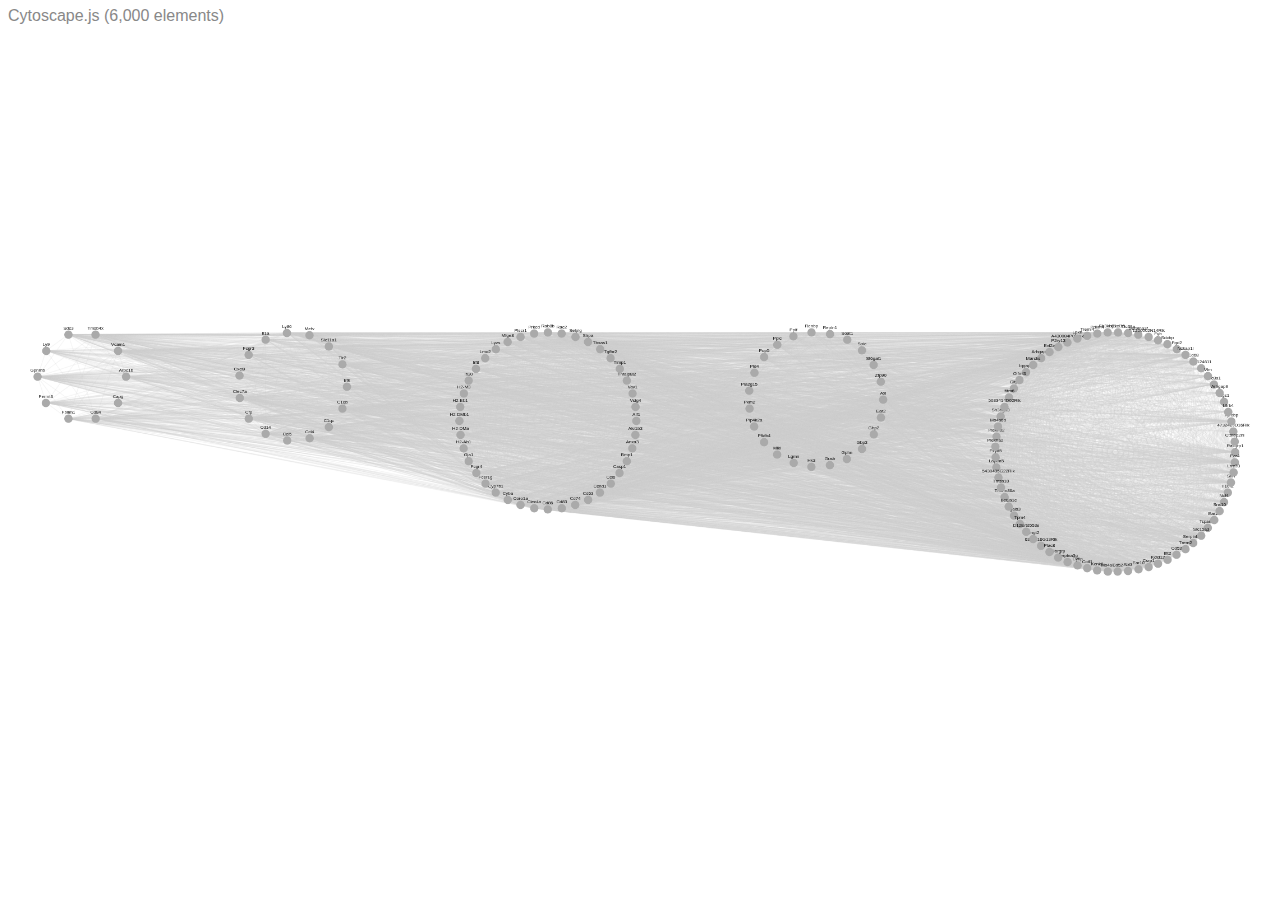
<file: websitereference/js/cytoscapedirectory.js/documentation/demos/6000-elements/index.html>
<!DOCTYPE html>
<!-- This code is for demonstration purposes only.  You should not hotlink to Github, Rawgit, or files from the Cytoscape.js documentation in your production apps. -->
<html>
  <head>
    <title>Cytoscape.js (6,000 elements)</title>
    <link href="style.css" rel="stylesheet" />

    <!-- For loading external data files -->
    <script src="https://cdn.polyfill.io/v2/polyfill.min.js?features=Promise,fetch"></script>

    <script src="../../js/cytoscape.min.js"></script>
  </head>

  <body>
    <h1>Cytoscape.js (6,000 elements)</h1>
    <div id="cy"></div>
    <!-- Load application code at the end to ensure DOM is loaded -->
    <script src="code.js"></script>
  </body>
</html>
</file>
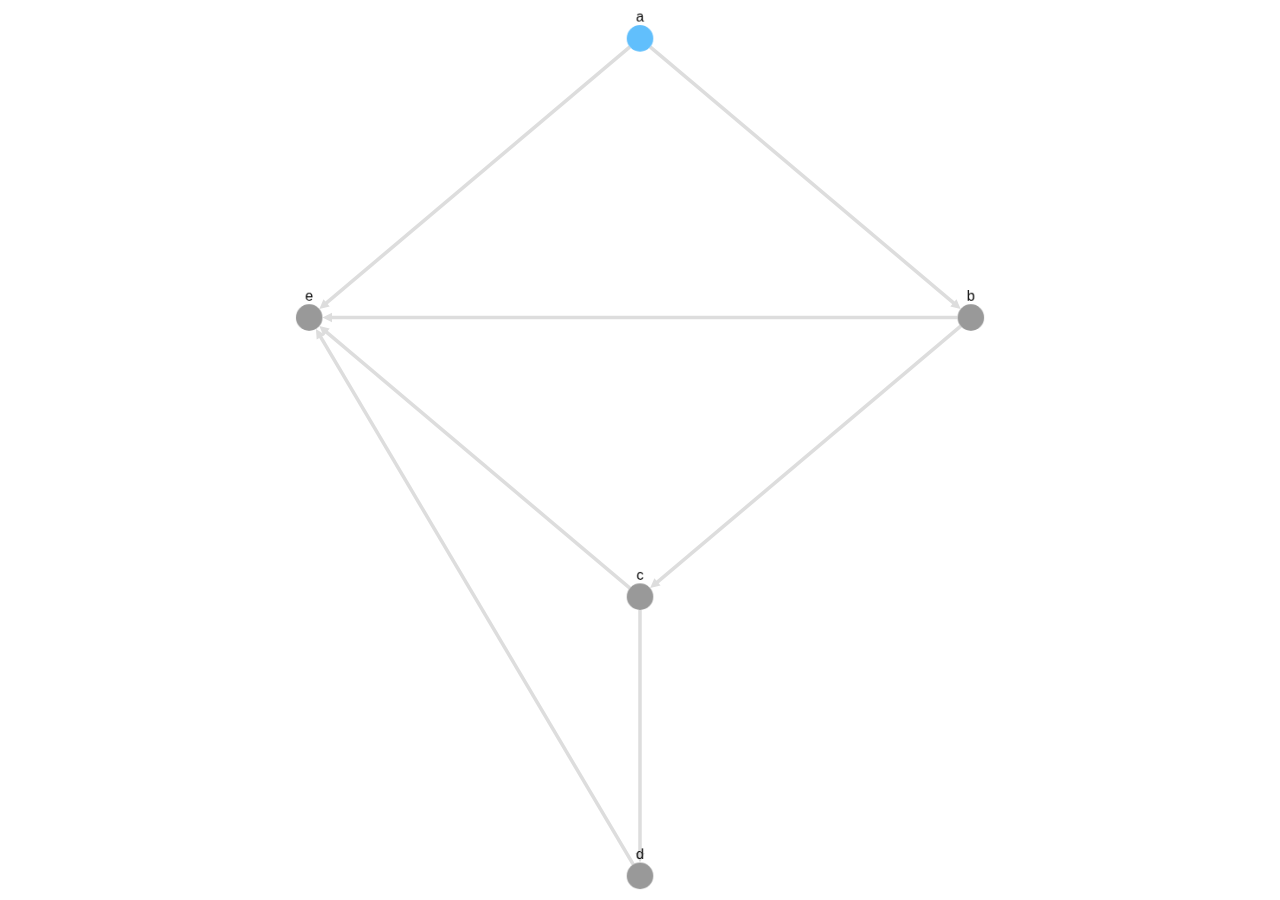
<file: websitereference/js/cytoscapedirectory.js/documentation/demos/animated-bfs/index.html>
<!DOCTYPE html>
<!-- This code is for demonstration purposes only.  You should not hotlink to Github, Rawgit, or files from the Cytoscape.js documentation in your production apps. -->
<html>
<head>
<link href="style.css" rel="stylesheet" />
<meta charset=utf-8 />
<meta name="viewport" content="user-scalable=no, initial-scale=1.0, minimum-scale=1.0, maximum-scale=1.0, minimal-ui">
<title>Animated BFS</title>
<script src="../../js/cytoscape.min.js"></script>
</head>
<body>
<div id="cy"></div>
<!-- Load application code at the end to ensure DOM is loaded -->
<script src="code.js"></script>
</body>
</html>
</file>
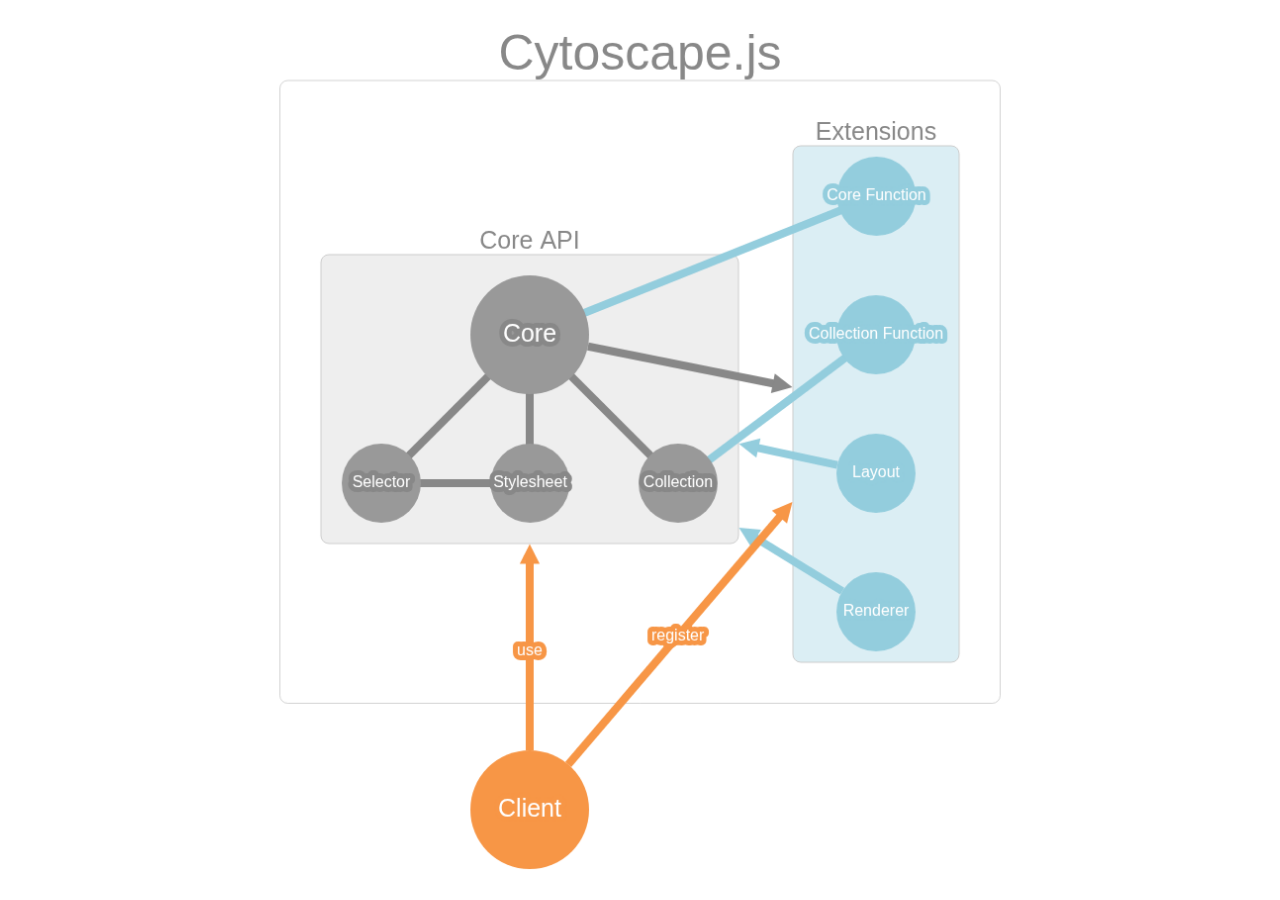
<file: websitereference/js/cytoscapedirectory.js/documentation/demos/architecture/index.html>
<!DOCTYPE html>
<!-- This code is for demonstration purposes only.  You should not hotlink to Github, Rawgit, or files from the Cytoscape.js documentation in your production apps. -->
<html>
<head>
<link href="style.css" rel="stylesheet" />
<meta charset=utf-8 />
<script src="../../js/cytoscape.min.js"></script>
</head>
<body>
<div id="cy"></div>
<!-- Load application code at the end to ensure DOM is loaded -->
<script src="code.js"></script>
</body>
</html>
</file>
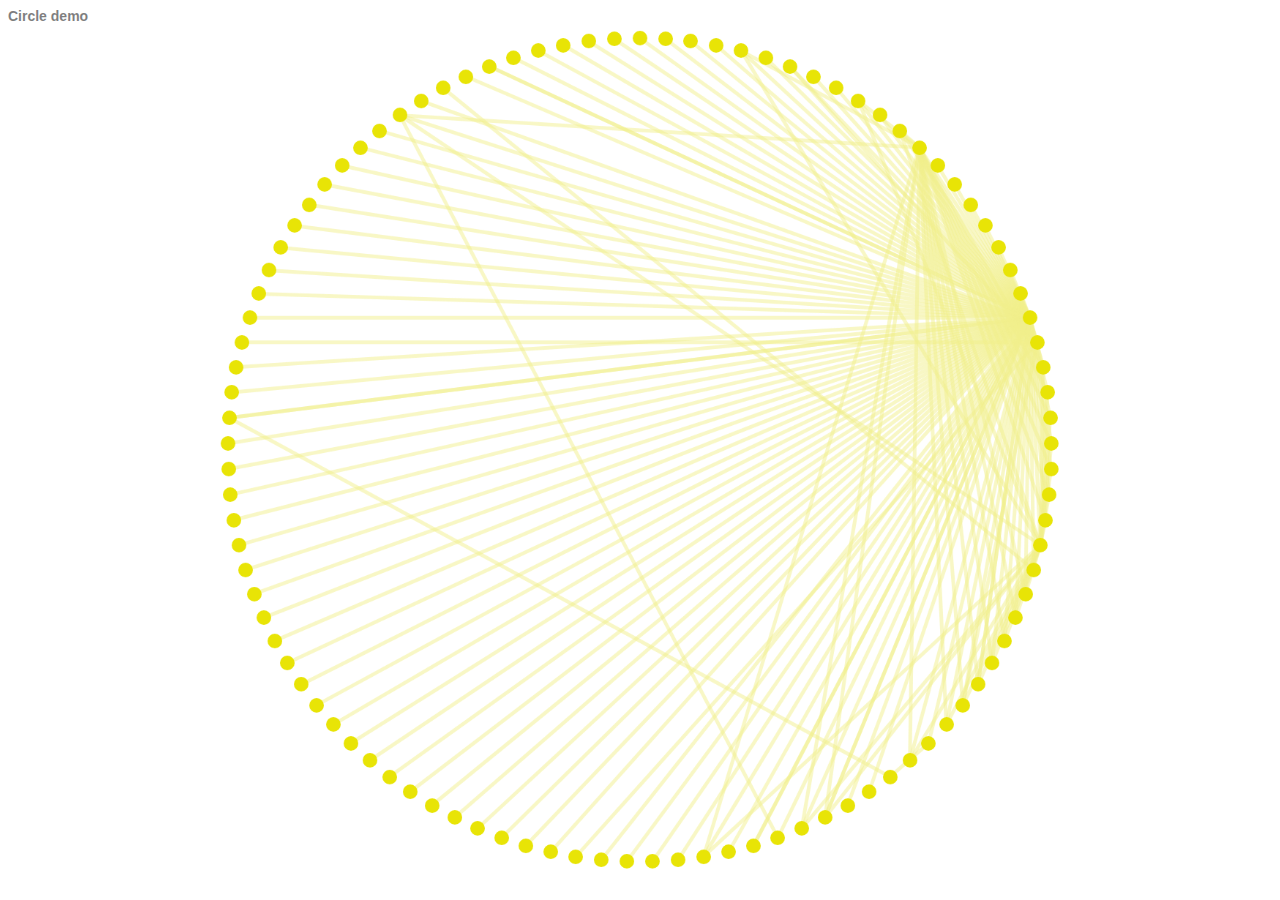
<file: websitereference/js/cytoscapedirectory.js/documentation/demos/circle-layout/index.html>
<!DOCTYPE>
<!-- This code is for demonstration purposes only.  You should not hotlink to Github, Rawgit, or files from the Cytoscape.js documentation in your production apps. -->
<html>
  <head>
    <title>Circle demo</title>
    <meta name="viewport" content="width=device-width, user-scalable=no, initial-scale=1, maximum-scale=1">
    <link href="style.css" rel="stylesheet" />

    <!-- For loading external data files -->
    <script src="https://cdn.polyfill.io/v2/polyfill.min.js?features=Promise,fetch"></script>

    <script src="../../js/cytoscape.min.js"></script>

    <!-- for testing with local version of cytoscape.js -->
    <!-- <script src="../cytoscape.js/build/cytoscape.js"></script> -->
  </head>
  <body>
    <h1>Circle demo</h1>
    <div id="cy"></div>
    <!-- Load application code at the end to ensure DOM is loaded -->
    <script src="code.js"></script>
  </body>
</html>
</file>
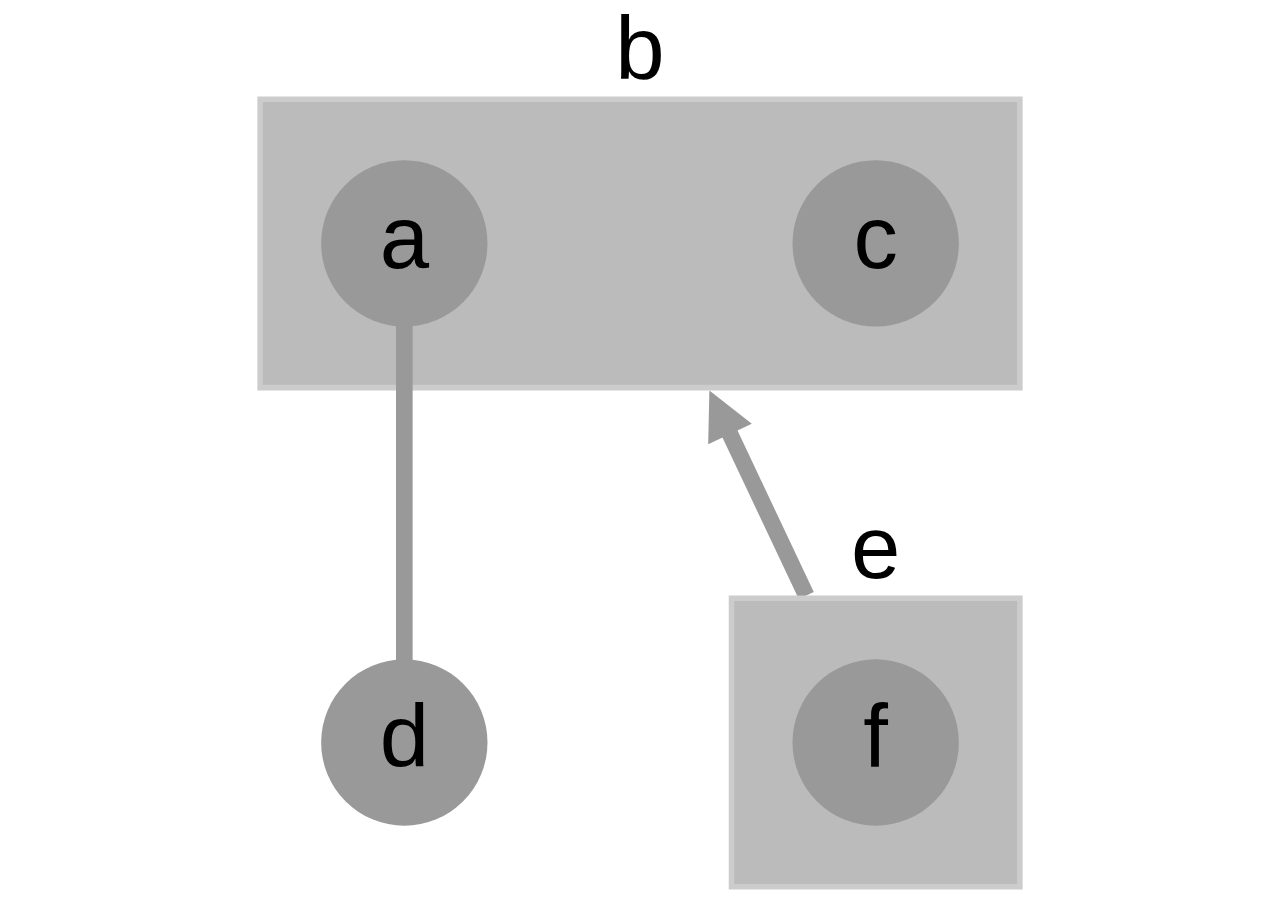
<file: websitereference/js/cytoscapedirectory.js/documentation/demos/compound-nodes/index.html>
<!DOCTYPE html>
<!-- This code is for demonstration purposes only.  You should not hotlink to Github, Rawgit, or files from the Cytoscape.js documentation in your production apps. -->
<html>
<head>
<link href="style.css" rel="stylesheet" />
<meta charset=utf-8 />
<meta name="viewport" content="user-scalable=no, initial-scale=1.0, minimum-scale=1.0, maximum-scale=1.0, minimal-ui">
<title>Compound nodes</title>
<script src="../../js/cytoscape.min.js"></script>
</head>
<body>
<div id="cy"></div>
<!-- Load application code at the end to ensure DOM is loaded -->
<script src="code.js"></script>
</body>
</html>
</file>
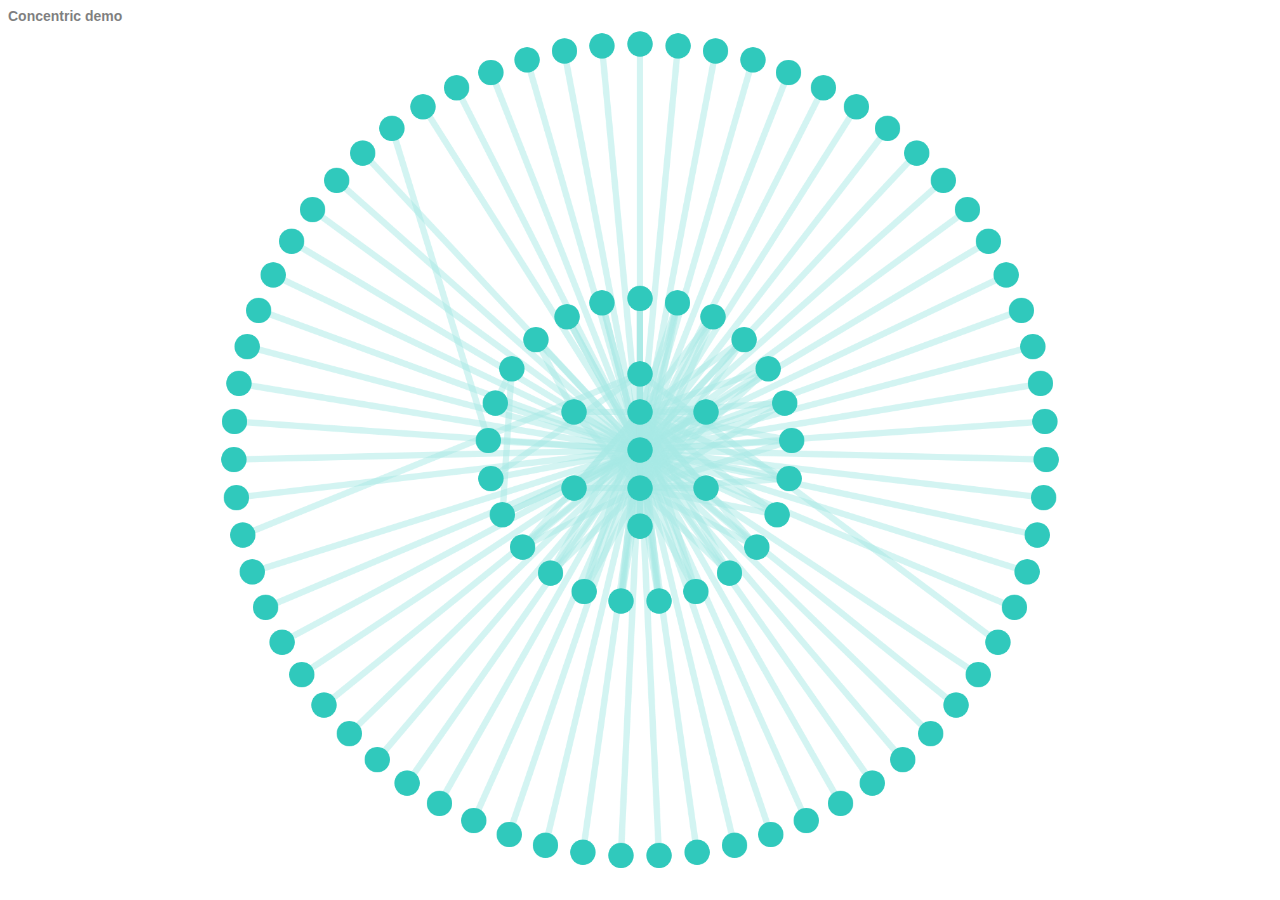
<file: websitereference/js/cytoscapedirectory.js/documentation/demos/concentric-layout/index.html>
<!DOCTYPE>
<!-- This code is for demonstration purposes only.  You should not hotlink to Github, Rawgit, or files from the Cytoscape.js documentation in your production apps. -->
<html>
  <head>
    <title>Concentric demo</title>
    <meta name="viewport" content="width=device-width, user-scalable=no, initial-scale=1, maximum-scale=1">
    <link href="style.css" rel="stylesheet" />

    <!-- For loading external data files -->
    <script src="https://cdn.polyfill.io/v2/polyfill.min.js?features=Promise,fetch"></script>

    <script src="../../js/cytoscape.min.js"></script>

    <!-- for testing with local version of cytoscape.js -->
    <!-- <script src="../cytoscape.js/build/cytoscape.js"></script> -->
  </head>

  <body>
    <h1>Concentric demo</h1>
    <div id="cy"></div>
    <!-- Load application code at the end to ensure DOM is loaded -->
    <script src="code.js"></script>
  </body>
</html>
</file>
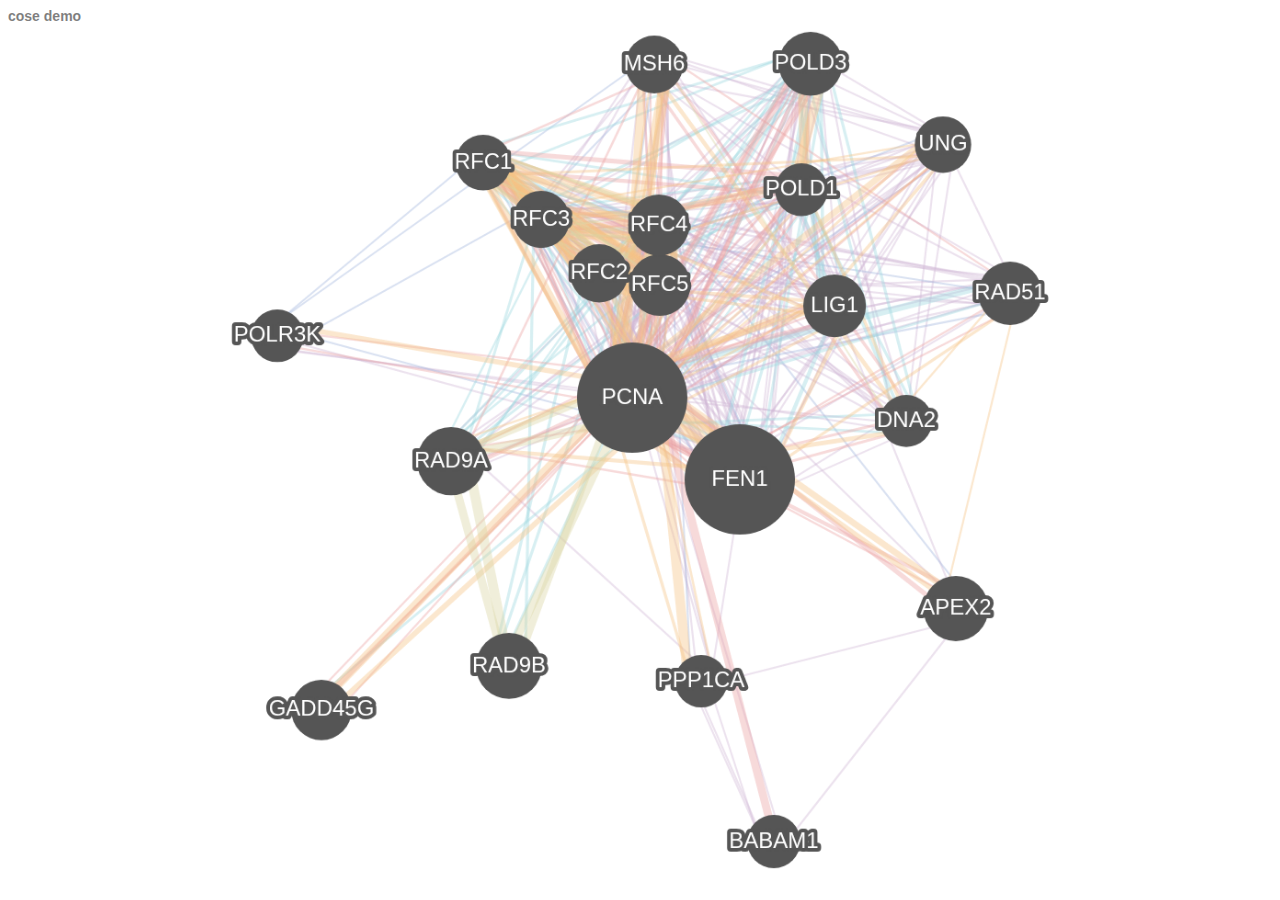
<file: websitereference/js/cytoscapedirectory.js/documentation/demos/cose-layout/index.html>
<!DOCTYPE>
<!-- This code is for demonstration purposes only.  You should not hotlink to Github, Rawgit, or files from the Cytoscape.js documentation in your production apps. -->
<html>
  <head>
    <title>cose demo</title>
    <meta name="viewport" content="width=device-width, user-scalable=no, initial-scale=1, maximum-scale=1">
    <link href="style.css" rel="stylesheet" />

    <!-- For loading external data files -->
    <script src="https://cdn.polyfill.io/v2/polyfill.min.js?features=Promise,fetch"></script>

    <script src="../../js/cytoscape.min.js"></script>

    <!-- for testing with local version of cytoscape.js -->
    <!--<script src="../cytoscape.js/build/cytoscape.js"></script>-->
  </head>
  <body>
    <h1>cose demo</h1>
    <div id="cy"></div>
    <!-- Load application code at the end to ensure DOM is loaded -->
    <script src="code.js"></script>
  </body>
</html>
</file>
<file: websitereference/js/cytoscapedirectory.js/documentation/demos/6000-elements/style.css>
html, body {
    margin: 0;
    padding: 0;
    font: 12pt helvetica neue, helvetica, liberation sans, sans-serif;
    line-height: 1;
}

h1 {
    position: absolute;
    left: 0;
    top: 0;
    pointer-events: none;
    font-weight: normal;
    font-size: 1em;
    margin: 0.5em;
    color: #888;
}

#cy {
    position: absolute;
    left: 0;
    right: 0;
    top: 0;
    bottom: 0;
}
</file>
<file: websitereference/js/cytoscapedirectory.js/documentation/demos/animated-bfs/style.css>
body { 
  font: 14px helvetica neue, helvetica, arial, sans-serif;
}

#cy {
  height: 100%;
  width: 100%;
  position: absolute;
  left: 0;
  top: 0;
}
</file>
<file: websitereference/js/cytoscapedirectory.js/documentation/demos/architecture/style.css>
body { 
  font: 14px helvetica neue, helvetica, arial, sans-serif;
}

#cy {
  height: 100%;
  width: 100%;
  position: absolute;
  left: 0;
  top: 0;
}
</file>
<file: websitereference/js/cytoscapedirectory.js/documentation/demos/circle-layout/style.css>
body {
  font-family: helvetica;
  font-size: 14px;
}

#cy {
  width: 100%;
  height: 100%;
  position: absolute;
  left: 0;
  top: 0;
  z-index: 999;
}

h1 {
  opacity: 0.5;
  font-size: 1em;
}
</file>
<file: websitereference/js/cytoscapedirectory.js/documentation/demos/compound-nodes/style.css>
body { 
  font: 14px helvetica neue, helvetica, arial, sans-serif;
}

#cy {
  height: 100%;
  width: 100%;
  position: absolute;
  left: 0;
  top: 0;
}
</file>
<file: websitereference/js/cytoscapedirectory.js/documentation/demos/concentric-layout/style.css>
body {
  font-family: helvetica;
  font-size: 14px;
}

#cy {
  width: 100%;
  height: 100%;
  position: absolute;
  left: 0;
  top: 0;
  z-index: 999;
}

h1 {
  opacity: 0.5;
  font-size: 1em;
}
</file>
<file: websitereference/js/cytoscapedirectory.js/documentation/demos/cose-layout/style.css>
body {
  font-family: helvetica;
  font-size: 14px;
}

#cy {
  width: 100%;
  height: 100%;
  position: absolute;
  left: 0;
  top: 0;
  z-index: 999;
}

h1 {
  opacity: 0.5;
  font-size: 1em;
}
</file>
